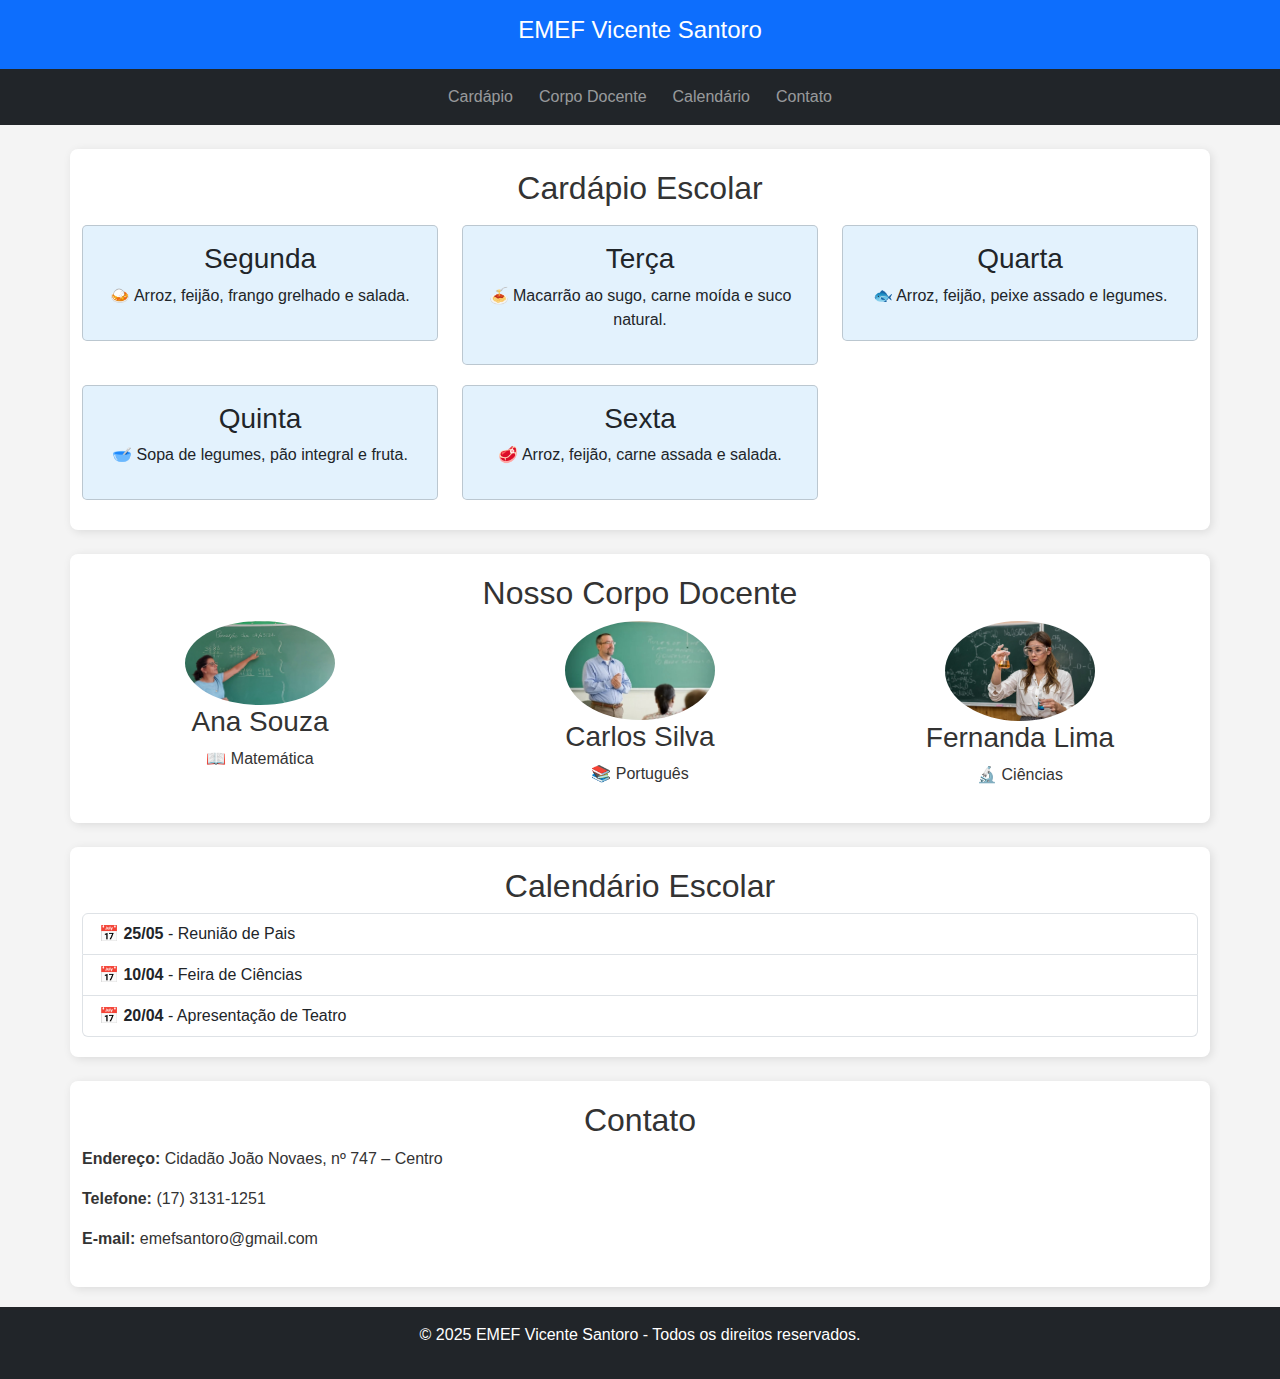
<file: index.html>
<!DOCTYPE html>
<html lang="pt-BR">
<head>
    <meta charset="UTF-8">
    <meta name="viewport" content="width=device-width, initial-scale=1.0">
    <title>Portal EMEF Vicente Santoro</title>
    <link href="https://cdn.jsdelivr.net/npm/bootstrap@5.3.3/dist/css/bootstrap.min.css" rel="stylesheet">
    <link rel="stylesheet" href="styles.css">
</head>
<body>
    <header class="bg-primary text-white text-center py-3">
        <h1 class="h4">EMEF Vicente Santoro</h1>
    </header>

    <nav class="navbar navbar-expand-lg navbar-dark bg-dark">
        <div class="container">
            <button class="navbar-toggler" type="button" data-bs-toggle="collapse" data-bs-target="#navbarNav">
                <span class="navbar-toggler-icon"></span>
            </button>
            <div class="collapse navbar-collapse justify-content-center" id="navbarNav">
                <ul class="navbar-nav">
                    <li class="nav-item"><a class="nav-link" href="#cardapio">Cardápio</a></li>
                    <li class="nav-item"><a class="nav-link" href="#professores">Corpo Docente</a></li>
                    <li class="nav-item"><a class="nav-link" href="#calendario">Calendário</a></li>
                    <li class="nav-item"><a class="nav-link" href="#contato">Contato</a></li>
                </ul>
            </div>
        </div>
    </nav>

    <section id="cardapio" class="container mt-4">
        <h2 class="text-center">Cardápio Escolar</h2>
        <div class="row">
            <div class="col-md-4"><div class="card p-3"><h3>Segunda</h3><p>🍛 Arroz, feijão, frango grelhado e salada.</p></div></div>
            <div class="col-md-4"><div class="card p-3"><h3>Terça</h3><p>🍝 Macarrão ao sugo, carne moída e suco natural.</p></div></div>
            <div class="col-md-4"><div class="card p-3"><h3>Quarta</h3><p>🐟 Arroz, feijão, peixe assado e legumes.</p></div></div>
            <div class="col-md-4"><div class="card p-3"><h3>Quinta</h3><p>🥣 Sopa de legumes, pão integral e fruta.</p></div></div>
            <div class="col-md-4"><div class="card p-3"><h3>Sexta</h3><p>🥩 Arroz, feijão, carne assada e salada.</p></div></div>
        </div>
    </section>

    <section id="professores" class="container mt-4">
        <h2 class="text-center">Nosso Corpo Docente</h2>
        <div class="row text-center">
            <div class="col-md-4"><img src="img/prof_matematica.jpg" class="img-fluid rounded-circle" width="150"><h3>Ana Souza</h3><p>📖 Matemática</p></div>
            <div class="col-md-4"><img src="img/prof_portugues.jpg" class="img-fluid rounded-circle" width="150"><h3>Carlos Silva</h3><p>📚 Português</p></div>
            <div class="col-md-4"><img src="img/prof_ciencias.jpg" class="img-fluid rounded-circle" width="150"><h3>Fernanda Lima</h3><p>🔬 Ciências</p></div>
        </div>
    </section>

    <section id="calendario" class="container mt-4">
        <h2 class="text-center">Calendário Escolar</h2>
        <ul class="list-group">
            <li class="list-group-item">📅 <strong>25/05</strong> - Reunião de Pais</li>
            <li class="list-group-item">📅 <strong>10/04</strong> - Feira de Ciências</li>
            <li class="list-group-item">📅 <strong>20/04</strong> - Apresentação de Teatro</li>
        </ul>
    </section>

    <section id="contato" class="container mt-4">
        <h2 class="text-center">Contato</h2>
        <p><strong>Endereço:</strong> Cidadão João Novaes, nº 747 – Centro</p>
        <p><strong>Telefone:</strong> (17) 3131-1251</p>
        <p><strong>E-mail:</strong> emefsantoro@gmail.com</p>
    </section>

    <footer class="bg-dark text-white text-center py-3">
        <p>&copy; 2025 EMEF Vicente Santoro - Todos os direitos reservados.</p>
    </footer>

    <script src="https://cdn.jsdelivr.net/npm/bootstrap@5.3.3/dist/js/bootstrap.bundle.min.js"></script>
    <script>
        document.addEventListener("DOMContentLoaded", function() {
            // Rolagem suave
            document.querySelectorAll('a[href^="#"]').forEach(anchor => {
                anchor.addEventListener("click", function(e) {
                    e.preventDefault();
                    document.querySelector(this.getAttribute("href")).scrollIntoView({ behavior: "smooth" });
                });
            });
        });
    </script>
</body>
</html>
</file>
<file: styles.css>
/* ==== Estilos Gerais ==== */
body {
    font-family: Arial, sans-serif;
    margin: 0;
    padding: 0;
    background-color: #f4f4f4;
    color: #333;
}

/* ==== Cabeçalho e Navegação ==== */
header {
    background: #0056b3;
    color: white;
    padding: 15px;
    text-align: center;
    display: flex;
    align-items: center;
    justify-content: center;
    gap: 15px;
}

#logo {
    width: 180px;
    height: auto;
    margin-right: 10px;
}

nav {
    text-align: center;
}

nav ul {
    list-style: none;
    padding: 0;
    display: flex;
    gap: 10px;
    justify-content: center;
}

nav ul li {
    display: inline;
}

nav a {
    display: inline-block;
    padding: 10px 20px;
    background: white;
    color: #0056b3;
    text-decoration: none;
    font-weight: bold;
    border-radius: 8px;
    transition: 0.3s;
    border: 2px solid #0056b3;
}

nav a:hover {
    background: #0056b3;
    color: white;
}

/* ==== Seções Gerais ==== */
section {
    padding: 20px;
    background: white;
    margin: 20px auto;
    max-width: 90%;
    border-radius: 8px;
    box-shadow: 2px 2px 10px rgba(0, 0, 0, 0.1);
}

/* ==== Correção dos Cards ==== */
.card {
    background: #e3f2fd;
    padding: 15px;
    border-radius: 5px;
    margin: 10px auto;
    transition: box-shadow 0.3s;
    text-align: center;
}

.card:hover {
    box-shadow: 0 4px 10px rgba(0, 0, 0, 0.2);
}

/* ==== Responsividade aprimorada ==== */
@media (max-width: 768px) {
    .row {
        display: flex;
        flex-direction: column;
        align-items: center;
    }

    .card {
        width: 100%;
        max-width: 350px;
        margin-bottom: 15px;
    }
}

/* ==== Estilos do Chat ==== */
#chat-btn {
    position: fixed;
    bottom: 20px;
    right: 20px;
    background: #000;
    color: white;
    border: none;
    padding: 10px 15px;
    border-radius: 50px;
    font-size: 18px;
    cursor: pointer;
    box-shadow: 2px 2px 10px rgba(0, 0, 0, 0.2);
}

#chat-btn:hover {
    background: #004494;
}

#chat-box {
    display: none;
    position: fixed;
    bottom: 80px;
    right: 20px;
    width: 300px;
    background: white;
    border-radius: 10px;
    box-shadow: 2px 2px 15px rgba(0, 0, 0, 0.3);
    overflow: hidden;
}

/* ==== Estilos do Formulário ==== */
#feedback form {
    display: flex;
    flex-direction: column;
    gap: 10px;
}

#feedback textarea {
    width: 100%;
    padding: 10px;
    border-radius: 5px;
    border: 1px solid #ddd;
}

#feedback button {
    background: #0056b3;
    color: white;
    padding: 10px 20px;
    border: none;
    border-radius: 5px;
    cursor: pointer;
}

#feedback button:hover {
    background: #004494;
}

/* ==== Rodapé ==== */
footer {
    text-align: center;
    background: #01278d;
    color: white;
    padding: 10px;
    margin-top: 20px;
}

/* ==== Estilos das Imagens ==== */
.img-noticia, .img-professor, .img-evento, .img-projeto {
    width: 100%;
    max-width: 400px;
    display: block;
    margin: 10px auto;
    border-radius: 8px;
    box-shadow: 2px 2px 10px rgba(0, 0, 0, 0.1);
}

/* ==== Responsividade geral ==== */
@media (max-width: 768px) {
    header {
        flex-direction: column;
        text-align: center;
    }

    #logo {
        width: 120px;
        margin-bottom: 10px;
    }

    nav ul {
        flex-direction: column;
        align-items: center;
    }

    section {
        max-width: 100%;
        padding: 15px;
    }

    .img-noticia, .img-professor, .img-evento, .img-projeto {
        max-width: 100%;
    }

    #chat-box {
        width: 90%;
        bottom: 70px;
        right: 5%;
    }
}
</file>
